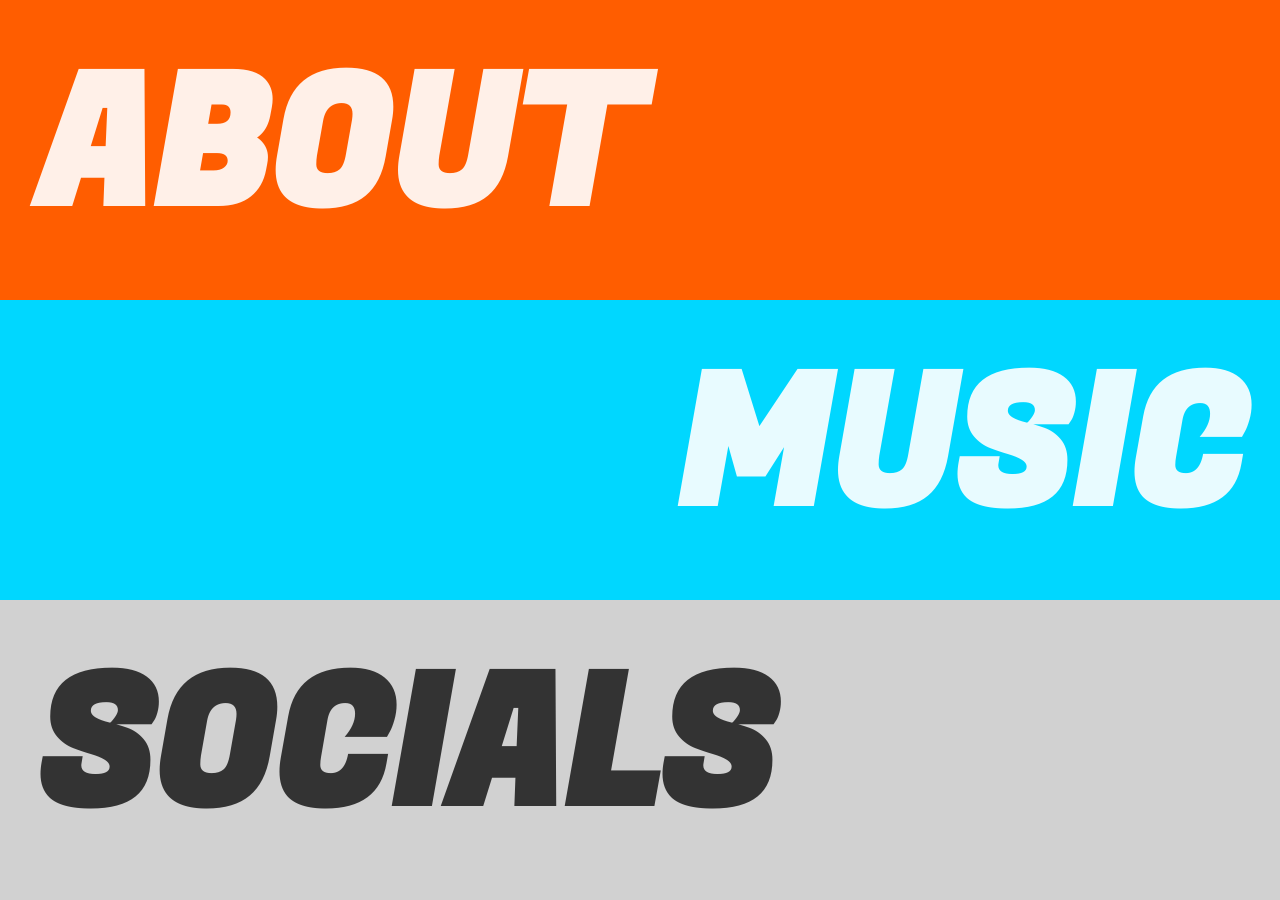
<file: src/index.html>
<!doctype html>
<html lang="en">

<head>
  <meta charset="UTF-8" />
  <meta name="viewport" content="width=device-width, initial-scale=1.0" />

  <meta name="description" content="my website" />

  <meta property="og:title" content="qexat" />
  <meta property="og:description" content="my website" />
  <meta property="og:type" content="website" />
  <meta property="og:image:url" content="resources/favicon.ico" />
  <meta property="og:image:alt" content="qexat's logo. it looks like the letter Q with its queue barred." />
  <meta property="og:url" content="https://qex.at/" />

  <link rel="shortcut icon" href="resources/favicon.ico" type="image/x-icon" />

  <title>qexat</title>

  <link rel="stylesheet" href="css/style.css" />

  <script src="js/banner.js" defer></script>
  <script src="js/index.js" defer></script>
</head>

<body>
  <div class="banner banner-title banner-clickable" id="banner-about" data-action-type="GO_TO" data-action-arg="about">
    ABOUT</div>
  <div class="banner banner-title banner-clickable" id="banner-music" data-action-type="GO_TO" data-action-arg="music">
    MUSIC</div>
  <div class="banner banner-title banner-clickable" id="banner-socials" data-action-type="GO_TO"
    data-action-arg="socials">SOCIALS</div>
</body>

</html>
</file>
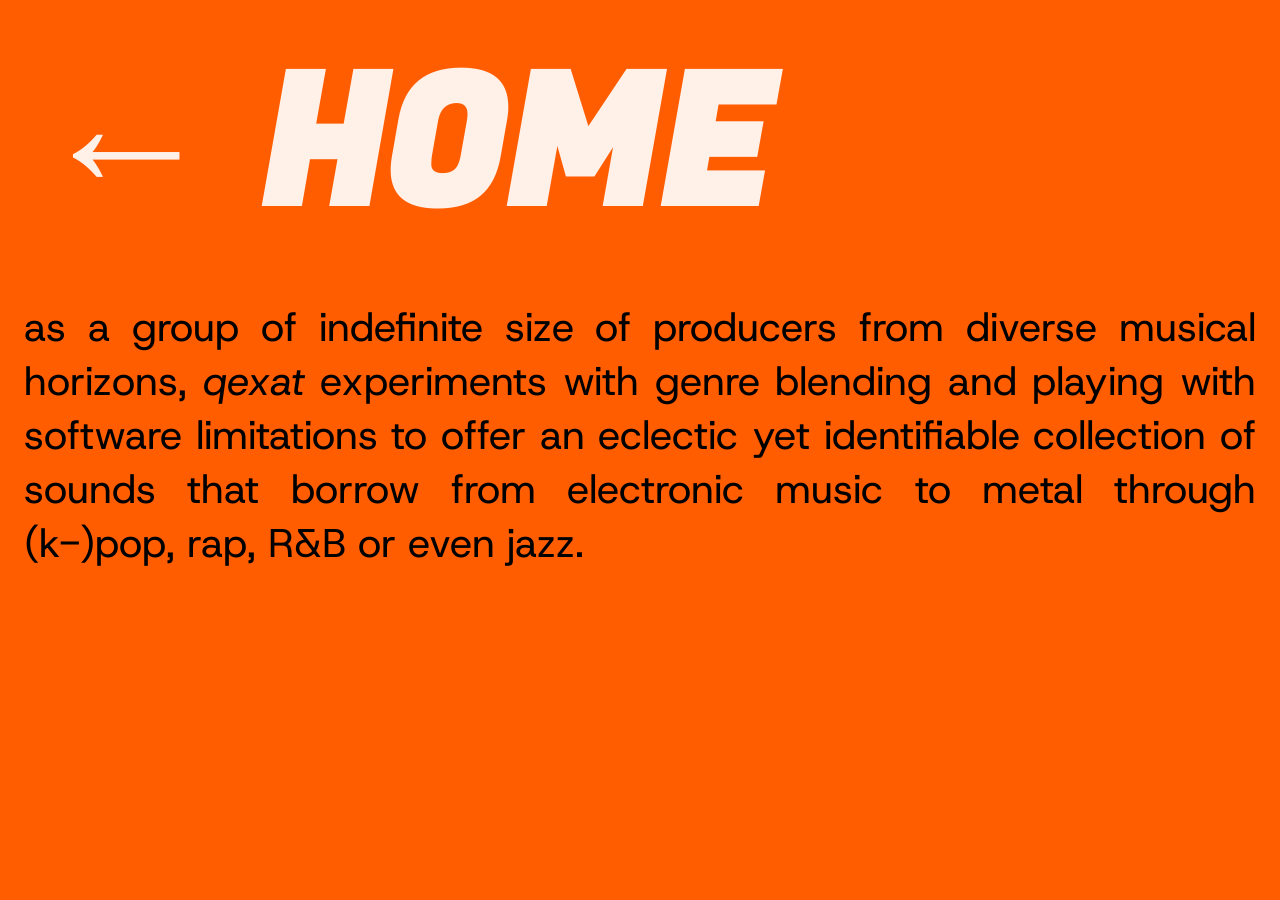
<file: src/about/index.html>
<!doctype html>
<html lang="en">

<head>
  <meta charset="UTF-8" />
  <meta name="viewport" content="width=device-width, initial-scale=1.0" />

  <meta name="description" content="my website" />

  <meta property="og:title" content="qexat" />
  <meta property="og:description" content="about qexat" />
  <meta property="og:type" content="website" />
  <meta property="og:image:url" content="resources/favicon.ico" />
  <meta property="og:image:alt" content="qexat's logo. it looks like the letter Q with its queue barred." />
  <meta property="og:url" content="https://qex.at/about/" />

  <link rel="shortcut icon" href="../resources/favicon.ico" type="image/x-icon" />

  <title>about | qexat</title>

  <link rel="stylesheet" href="../css/style.css" />

  <script src="../js/banner.js" defer></script>
  <script src="../js/page.js" defer></script>
</head>

<body>
  <main class="fullpage" data-color="complementary">
    <div class="banner banner-title banner-clickable banner-retracting" data-action-type="GO_BACK" id="banner-back">
      ABOUT</div>
    <div class="paragraph paragraph-left">
      <p>as a group of indefinite size of producers from diverse musical
        horizons, <em>qexat</em> experiments with genre
        blending and playing with software limitations to offer an eclectic yet
        identifiable collection of sounds that borrow from electronic music to
        metal through (k-)pop, rap, R&B or even jazz.</p>
    </div>
  </main>
</body>

</html>
</file>
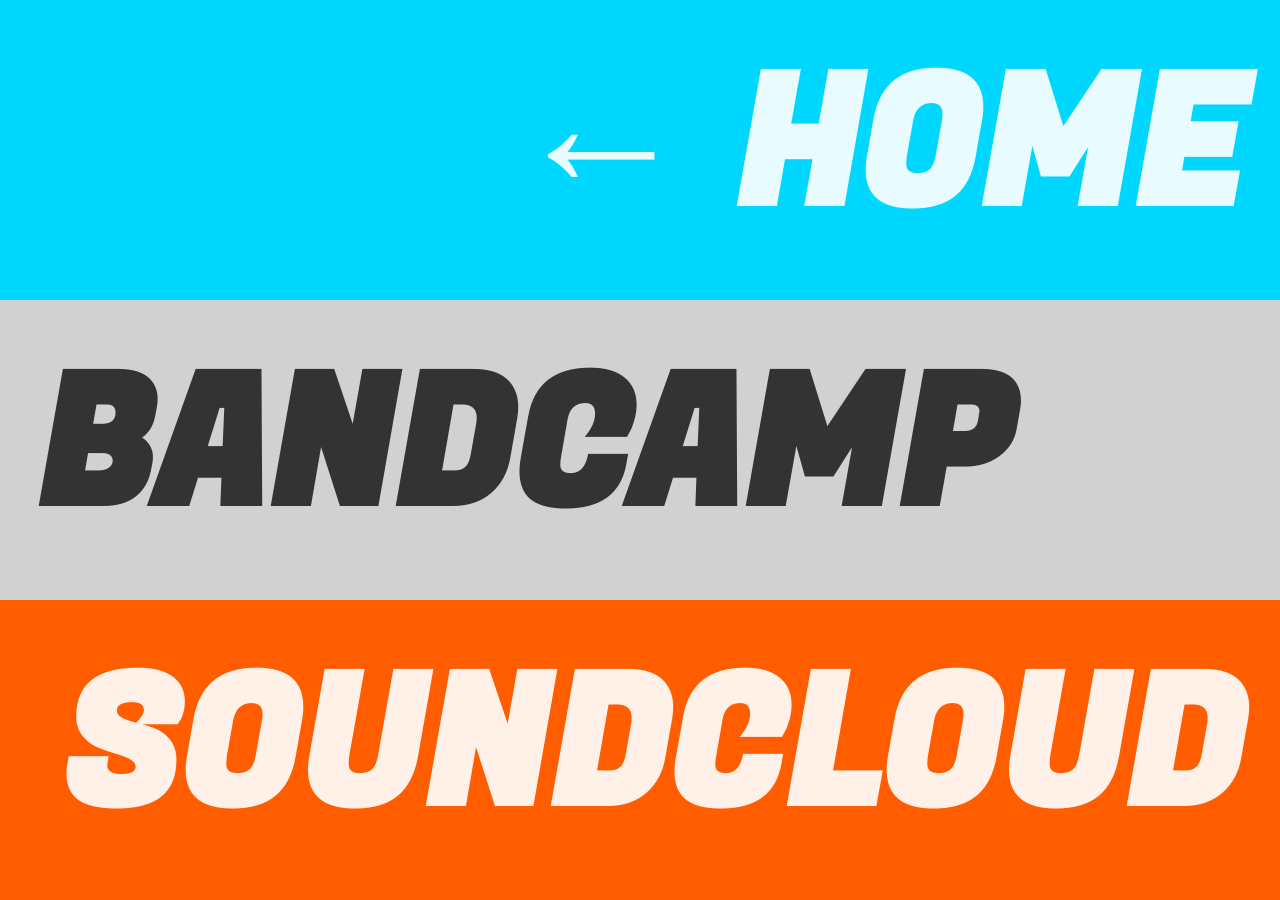
<file: src/music/index.html>
<!doctype html>
<html lang="en">

<head>
  <meta charset="UTF-8" />
  <meta name="viewport" content="width=device-width, initial-scale=1.0" />

  <meta name="description" content="my website" />

  <meta property="og:title" content="qexat" />
  <meta property="og:description" content="qexat's music" />
  <meta property="og:type" content="website" />
  <meta property="og:image:url" content="resources/favicon.ico" />
  <meta property="og:image:alt" content="qexat's logo. it looks like the letter Q with its queue barred." />
  <meta property="og:url" content="https://qex.at/music/" />

  <link rel="shortcut icon" href="../resources/favicon.ico" type="image/x-icon" />

  <title>about | qexat</title>

  <link rel="stylesheet" href="../css/style.css" />

  <script src="../js/banner.js" defer></script>
  <script src="../js/page.js" defer></script>
</head>

<body>
  <div class="banner banner-invisible">ABOUT</div>
  <div class="banner banner-title banner-clickable banner-retracting" data-action-type="GO_BACK" id="banner-back">
    MUSIC</div>
  <div class="banner banner-title banner-clickable" data-action-type="GO_TO"
    data-action-arg="https://qexat.bandcamp.com">BANDCAMP</div>
  <div class="banner banner-title banner-clickable" data-action-type="GO_TO"
    data-action-arg="https://soundcloud.com/qexat">SOUNDCLOUD</div>
</body>

</html>
</file>
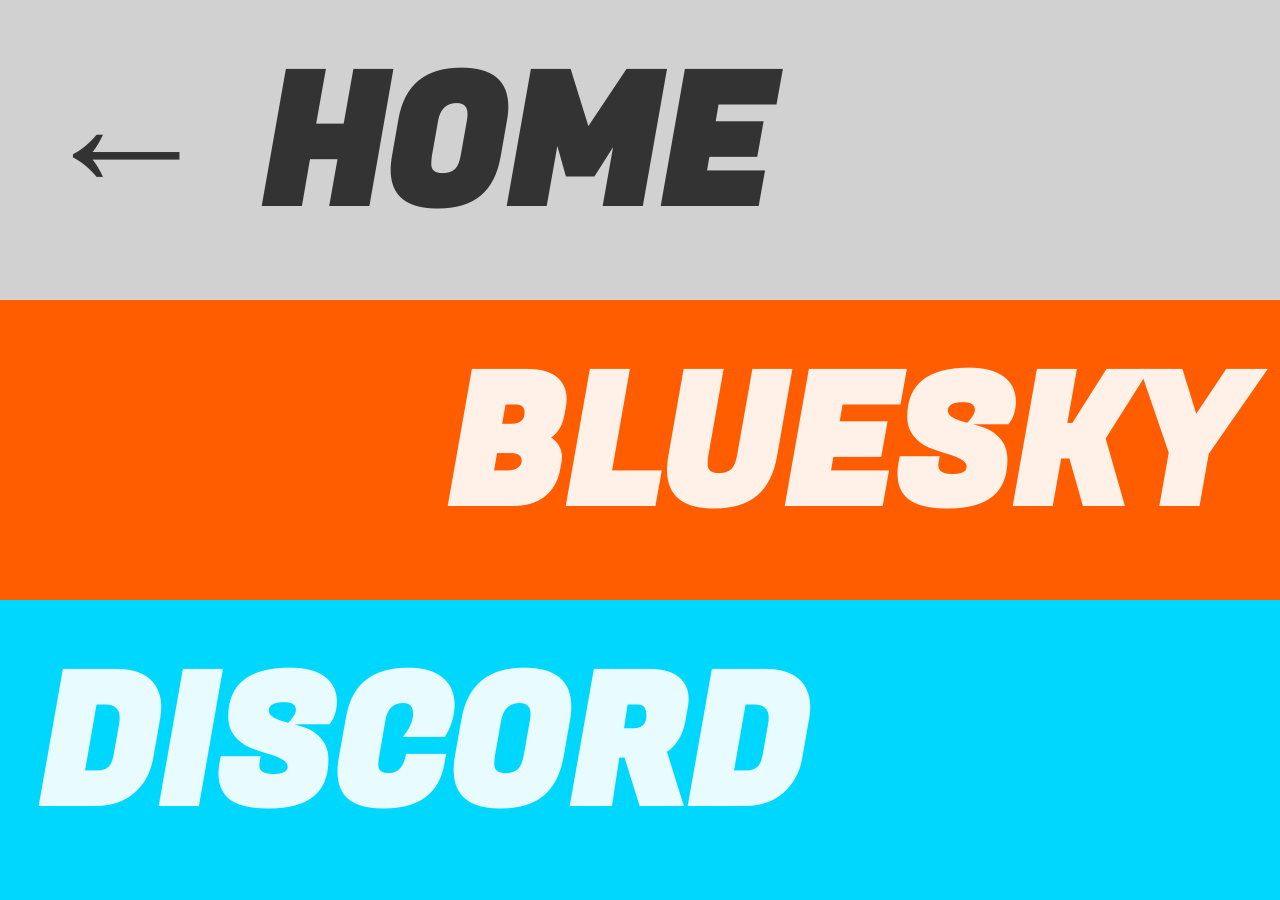
<file: src/socials/index.html>
<!doctype html>
<html lang="en">

<head>
  <meta charset="UTF-8" />
  <meta name="viewport" content="width=device-width, initial-scale=1.0" />

  <meta name="description" content="my website" />

  <meta property="og:title" content="qexat" />
  <meta property="og:description" content="qexat's socials" />
  <meta property="og:type" content="website" />
  <meta property="og:image:url" content="resources/favicon.ico" />
  <meta property="og:image:alt" content="qexat's logo. it looks like the letter Q with its queue barred." />
  <meta property="og:url" content="https://qex.at/socials/" />

  <link rel="shortcut icon" href="../resources/favicon.ico" type="image/x-icon" />

  <title>scoials | qexat</title>

  <link rel="stylesheet" href="../css/style.css" />

  <script src="../js/banner.js" defer></script>
  <script src="../js/page.js" defer></script>
</head>

<body>
  <div class="banner banner-invisible">ABOUT</div>
  <div class="banner banner-invisible">MUSIC</div>
  <div class="banner banner-title banner-clickable banner-retracting" data-action-type="GO_BACK" id="banner-back">
    SOCIALS</div>
  <div class="banner banner-title banner-clickable" data-action-type="GO_TO"
    data-action-arg="https://bsky.app/profile/qex.at">BLUESKY</div>
  <div class="banner banner-title banner-clickable" data-action-type="GO_TO"
    data-action-arg="https://discord.com/users/1117871674470187129">DISCORD</div>
</body>

</html>
</file>
<file: src/css/style.css>
@import url("./config.css");

* {
  box-sizing: inherit;
}

html {
  height: 100%;
}

body {
  margin: 0 auto;
  height: var(--page-height);
  width: var(--body-width-default);

  box-sizing: border-box;

  display: flex;
  flex-direction: column;

  background-color: var(--background-level-1);

  &:hover>div.banner:not(:hover) {
    &:nth-of-type(3n+2) {
      background-color: var(--primary-shade-3);
      color: var(--primary-shade-2);
    }

    &:nth-of-type(3n+1) {
      background-color: var(--complementary-shade-3);
      color: var(--complementary-shade-2);
    }

    &:nth-of-type(3n+3) {
      background-color: var(--gray-pure);
      color: var(--gray-shade-2);
    }
  }
}

@media screen {
  body {
    width: var(--body-width-large-screen);
  }
}

@media screen and (max-width: 768px) {
  body {
    width: var(--body-width-small-screen);
  }
}

main.fullpage {
  width: 100%;
  height: 100cqh;

  &[data-color=primary] {
    background-color: var(--primary-pure);
  }

  &[data-color=complementary] {
    background-color: var(--complementary-pure);
  }

  &[data-color=gray] {
    background-color: var(--gray-tint-3);
  }
}

div.banner {
  width: 100%;
  height: calc(100cqh / 3);

  display: flex;
  align-items: center;

  transition-duration: calc(1s / 4);

  z-index: 1;

  &:nth-of-type(2n+1) {
    justify-content: left;
  }

  &:nth-of-type(2n+2) {
    justify-content: right;
  }

  &:nth-of-type(3n+2) {
    background-color: var(--primary-pure);
    color: var(--primary-tint-5);
  }

  &:nth-of-type(3n+1) {
    background-color: var(--complementary-pure);
    color: var(--complementary-tint-5);
  }

  &:nth-of-type(3n+3) {
    background-color: var(--gray-tint-3);
    color: var(--gray-shade-3);
  }

  &.banner-title {
    font-size: var(--title-font-size);
    font-weight: 900;
    font-family: var(--title-font-family);

    padding: 0 0.2em;
  }

  &.banner-invisible {
    height: 0cqh;
    font-size: 0em;
  }

  &.banner-clickable {
    cursor: pointer;

    &:hover {
      padding: 0 0.4em;

      &.banner-title {
        z-index: 1000;
        box-shadow: 0 0 1em var(--gray-shade-3);
      }
    }
  }


  &.banner-retracting {
    height: 100cqh;
  }
}

div.paragraph {
  width: 100%;
  height: calc(100cqh * 2 / 3 - (100cqh / 6));

  font-family: var(--description-font-family);
  font-size: var(--description-font-size);
  text-align: justify;

  padding: 0 1.5rem;

  display: flex;

  transition-duration: calc(1s / 4);

  &.paragraph-left {
    justify-content: left;
  }

  &.paragraph-right {
    justify-content: right;
  }

  &>ul {
    margin: 0;
    list-style: none;
  }
}

p {
  margin: 0;
}

@media (max-width: 768px) {
  div.banner:nth-of-type(n) {
    justify-content: center;
  }

  div.paragraph {
    justify-content: center;
  }
}
</file>
